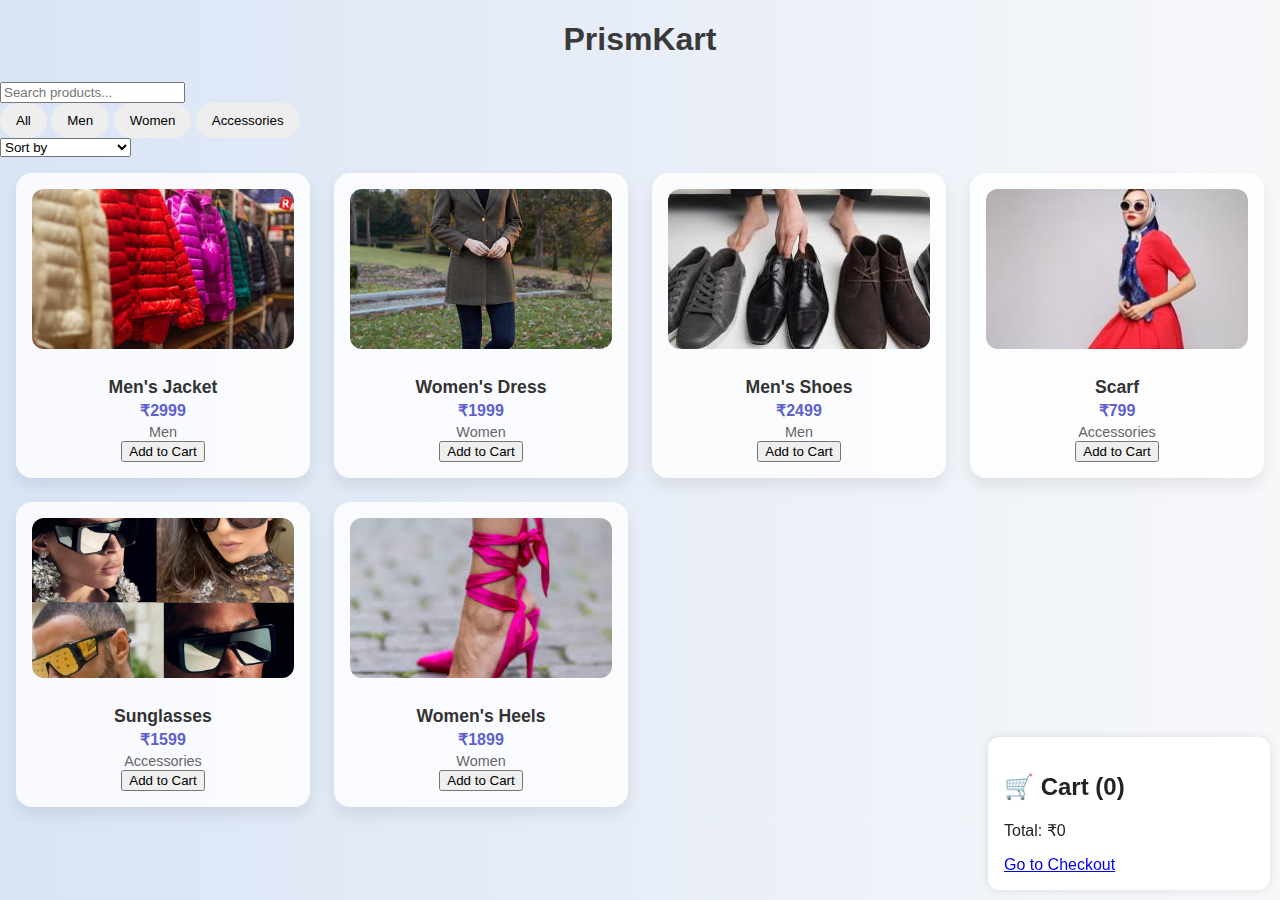
<file: index.html>
<!DOCTYPE html>
<html lang="en">
<head>
  <meta charset="UTF-8">
  <title>PrismKart</title>
  <link rel="stylesheet" href="style.css">
</head>
<body>
  <h1>PrismKart</h1>

  <input type="text" id="search" placeholder="Search products...">
  
  <div id="filters">
    <button data-category="All">All</button>
    <button data-category="Men">Men</button>
    <button data-category="Women">Women</button>
    <button data-category="Accessories">Accessories</button>
  </div>

  <select id="sort">
    <option value="">Sort by</option>
    <option value="low">Price: Low to High</option>
    <option value="high">Price: High to Low</option>
  </select>

  <div id="product-grid"></div>

  <div id="cart-container">
    <h2>🛒 Cart (<span id="cart-count">0</span>)</h2>
    <ul id="cart-items"></ul>
    <p>Total: ₹<span id="cart-total">0</span></p>
    <a href="checkout.html">Go to Checkout</a>
  </div>

  <script src="script.js"></script>
</body>
</html>
</file>
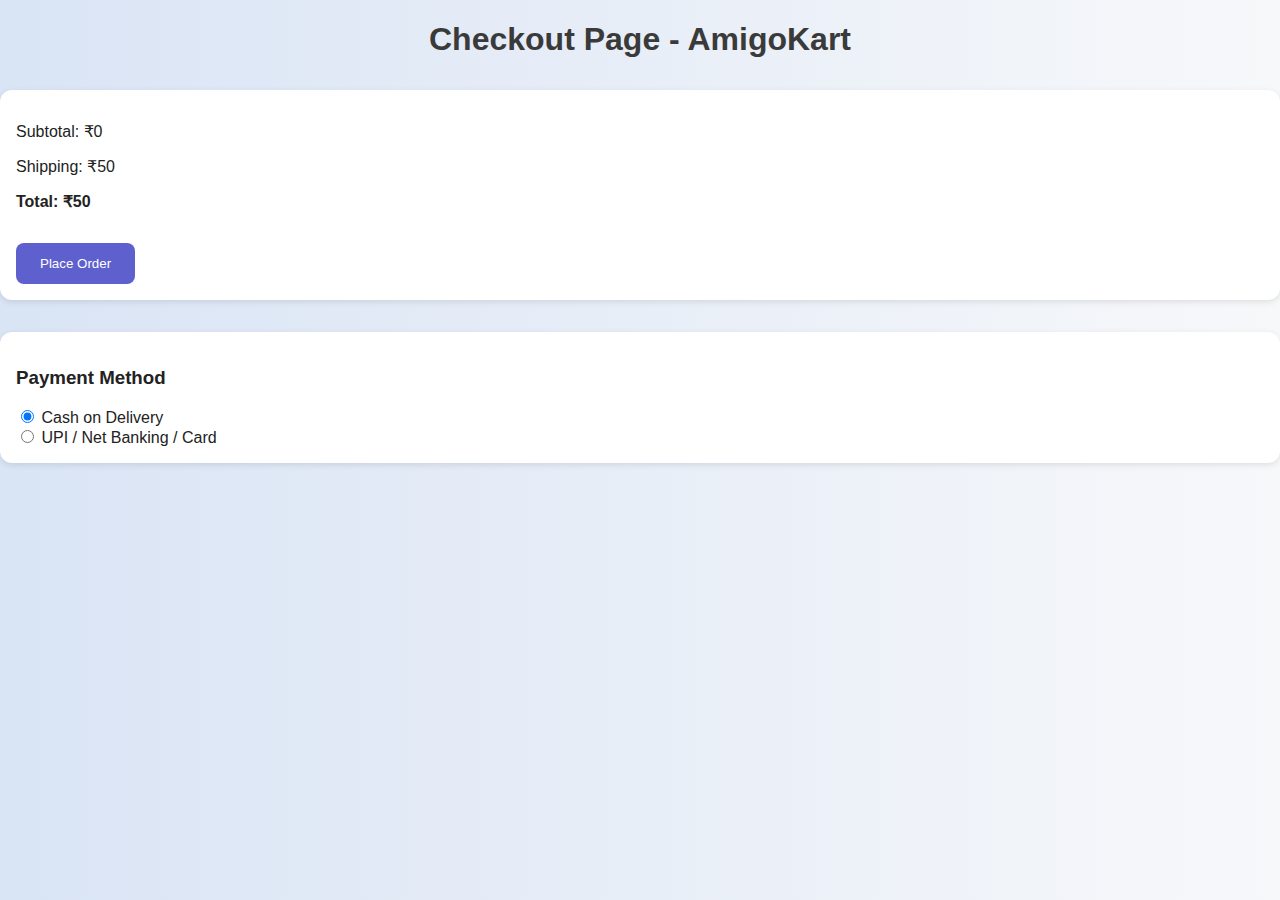
<file: checkout.html>
<!-- checkout.html -->
<!DOCTYPE html>
<html lang="en">
<head>
  <meta charset="UTF-8">
  <title>AmigoKart - Checkout</title>
  <link rel="stylesheet" href="style.css">
  <style>
    .cart-item {
      display: flex;
      align-items: center;
      justify-content: space-between;
      background: #fff;
      margin-bottom: 1rem;
      padding: 1rem;
      border-radius: 12px;
      box-shadow: 0 2px 6px rgba(0,0,0,0.1);
    }
    .cart-item img {
      width: 60px;
      height: 60px;
      border-radius: 8px;
      object-fit: cover;
      margin-right: 1rem;
    }
    .cart-item-details {
      flex: 1;
      margin-left: 1rem;
    }
    .summary {
      margin-top: 2rem;
      padding: 1rem;
      background: #fff;
      border-radius: 12px;
      box-shadow: 0 2px 6px rgba(0,0,0,0.1);
    }
    .btn-order {
      background: #5e60ce;
      color: white;
      padding: 0.8rem 1.5rem;
      border: none;
      border-radius: 8px;
      cursor: pointer;
      margin-top: 1rem;
    }
    .free-shipping {
      color: green;
      font-weight: bold;
    }
    .payment-section {
      margin-top: 2rem;
      background: #fff;
      padding: 1rem;
      border-radius: 12px;
      box-shadow: 0 2px 6px rgba(0,0,0,0.1);
    }
  </style>
</head>
<body>
  <h1>Checkout Page - AmigoKart</h1>
  <div id="checkout-items"></div>

  <div class="summary">
    <p>Subtotal: ₹<span id="subtotal">0</span></p>
    <p>Shipping: ₹<span id="shipping">0</span> <span id="shipping-badge"></span></p>
    <p><strong>Total: ₹<span id="total">0</span></strong></p>
    <button class="btn-order" onclick="placeOrder()">Place Order</button>
  </div>

  <div class="payment-section">
    <h3>Payment Method</h3>
    <label><input type="radio" name="payment" value="COD" checked> Cash on Delivery</label><br>
    <label><input type="radio" name="payment" value="Online"> UPI / Net Banking / Card</label>
  </div>

  <script>
    let cart = JSON.parse(localStorage.getItem('cart')) || [];

    const checkoutDiv = document.getElementById('checkout-items');
    const subtotalEl = document.getElementById('subtotal');
    const shippingEl = document.getElementById('shipping');
    const totalEl = document.getElementById('total');
    const shippingBadge = document.getElementById('shipping-badge');

    function renderCart() {
      checkoutDiv.innerHTML = "";
      let subtotal = 0;
      cart.forEach((item, index) => {
        subtotal += item.price;
        checkoutDiv.innerHTML += `
          <div class="cart-item">
            <img src="${item.image}" alt="${item.name}">
            <div class="cart-item-details">
              <h4>${item.name}</h4>
              <p>₹${item.price}</p>
            </div>
            <button onclick="removeItem(${index})">❌</button>
          </div>
        `;
      });

      subtotalEl.innerText = subtotal;
      let shipping = subtotal < 500 ? 50 : 0;
      shippingEl.innerText = shipping;
      totalEl.innerText = subtotal + shipping;

      if (shipping === 0 && subtotal > 0) {
        shippingBadge.innerHTML = '<span class="free-shipping">(Free Shipping 🎉)</span>';
      } else {
        shippingBadge.innerHTML = '';
      }
    }

    function removeItem(index) {
      cart.splice(index, 1);
      localStorage.setItem('cart', JSON.stringify(cart));
      renderCart();
    }

    function placeOrder() {
      if (cart.length === 0) {
        alert("Your cart is empty.");
        return;
      }
      const paymentMethod = document.querySelector('input[name="payment"]:checked').value;
      alert(`🎉 Order placed successfully using ${paymentMethod}!`);
      cart = [];
      localStorage.removeItem('cart');
      renderCart();
    }

    renderCart();
  </script>
</body>
</html>
</file>
<file: style.css>
body {
  margin: 0;
  font-family: 'Poppins', sans-serif;
  background: linear-gradient(to right, #d9e4f5, #f7f8fa);
  color: #222;
}

h1 {
  text-align: center;
  font-size: 2rem;
  color: #3a3a3a;
  margin-bottom: 1.5rem;
}

#filters button {
  padding: 0.6rem 1rem;
  border: none;
  background-color: #eee;
  border-radius: 20px;
  cursor: pointer;
  transition: all 0.3s;
}

#filters button:hover,
#filters button.active {
  background-color: #5e60ce;
  color: #fff;
  transform: scale(1.05);
}

#product-grid {
  display: grid;
  grid-template-columns: repeat(auto-fit, minmax(240px, 1fr));
  gap: 1.5rem;
  padding: 1rem;
}

.product {
  background-color: #ffffffcc;
  border-radius: 16px;
  box-shadow: 0 8px 16px rgba(0, 0, 0, 0.08);
  transition: transform 0.3s ease, box-shadow 0.3s ease;
  padding: 1rem;
  text-align: center;
}

.product:hover {
  transform: translateY(-5px);
  box-shadow: 0 12px 24px rgba(94, 96, 206, 0.2);
}

.product img {
  width: 100%;
  height: 160px;
  object-fit: cover;
  border-radius: 12px;
  margin-bottom: 1rem;
}

.product h3 {
  margin: 0.5rem 0 0.2rem;
  font-size: 1.1rem;
  color: #333;
}

.product p {
  margin: 0.2rem 0;
  font-weight: bold;
  color: #5e60ce;
}

.product span {
  font-size: 0.9rem;
  color: #666;
}

#cart-container {
  position: fixed;
  bottom: 10px;
  right: 10px;
  background: #fff;
  padding: 1rem;
  border-radius: 12px;
  box-shadow: 0 0 10px rgba(0,0,0,0.1);
  width: 250px;
}
</file>
